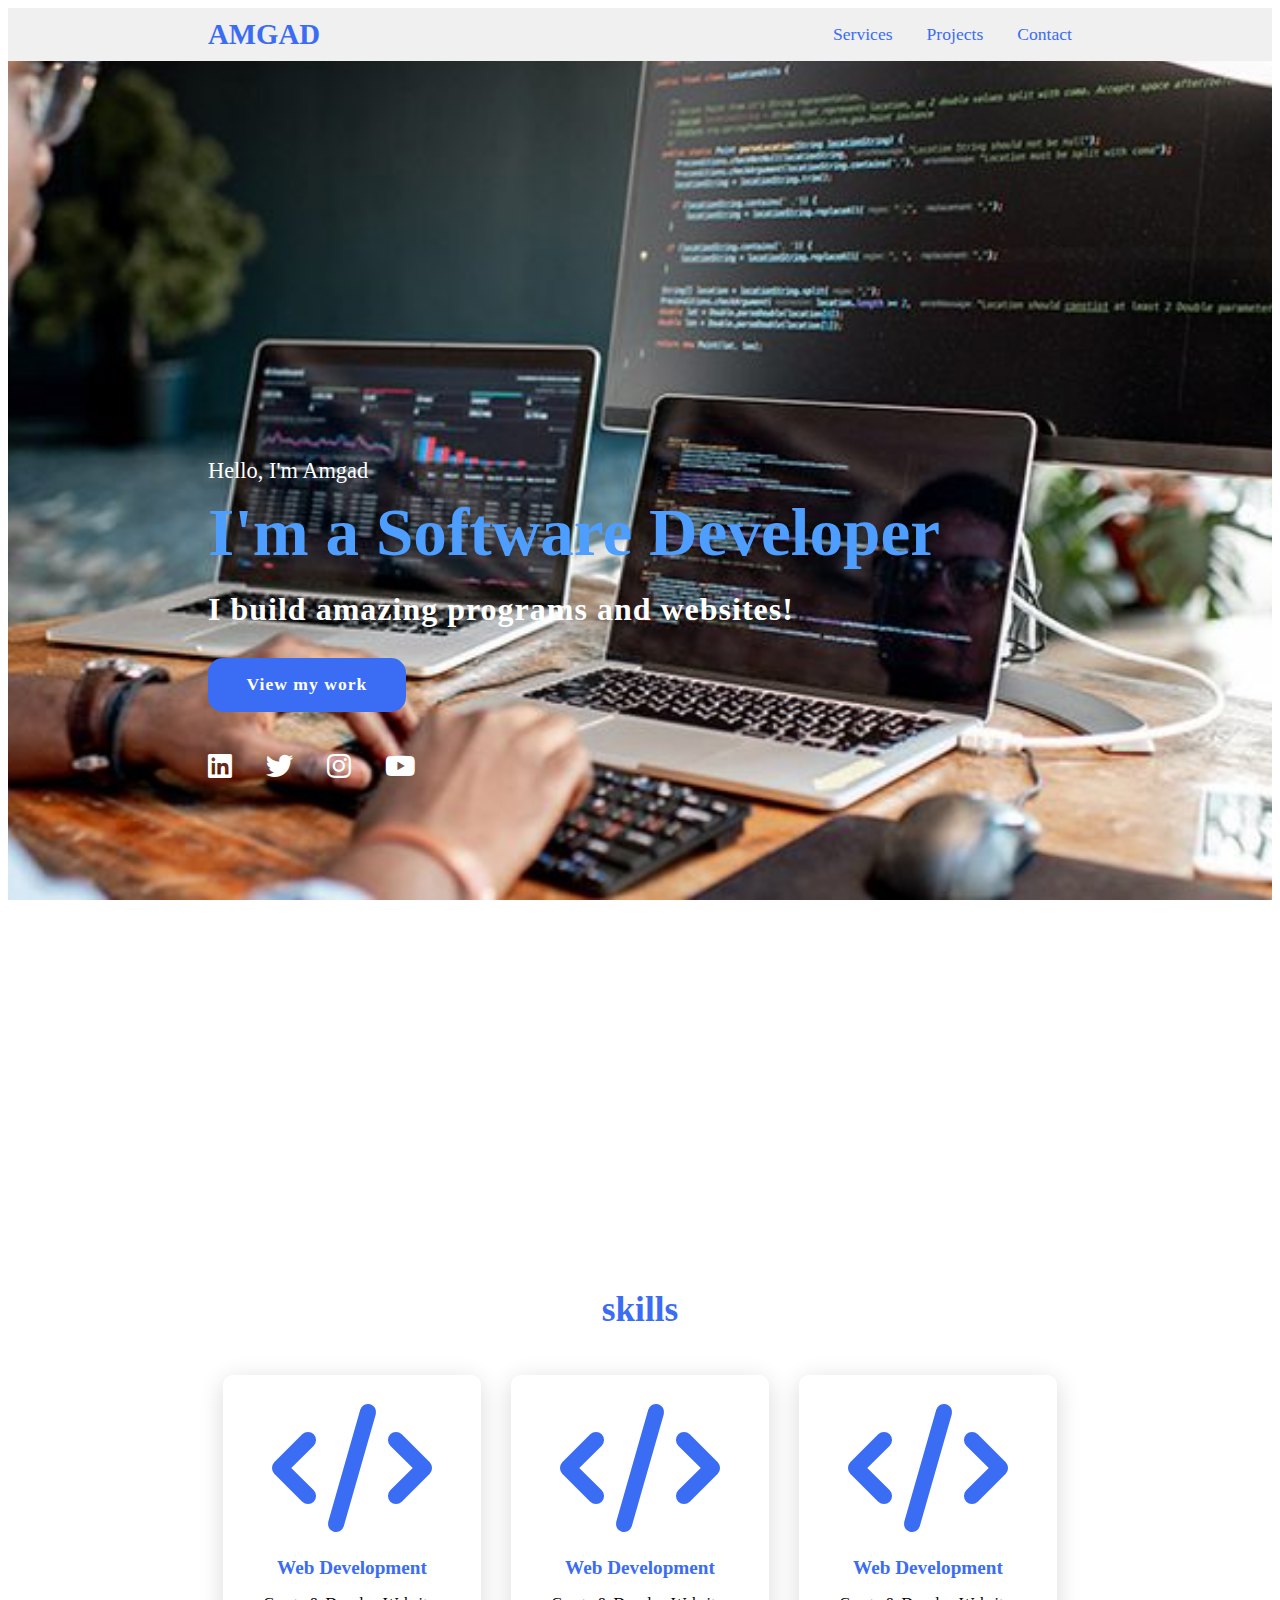
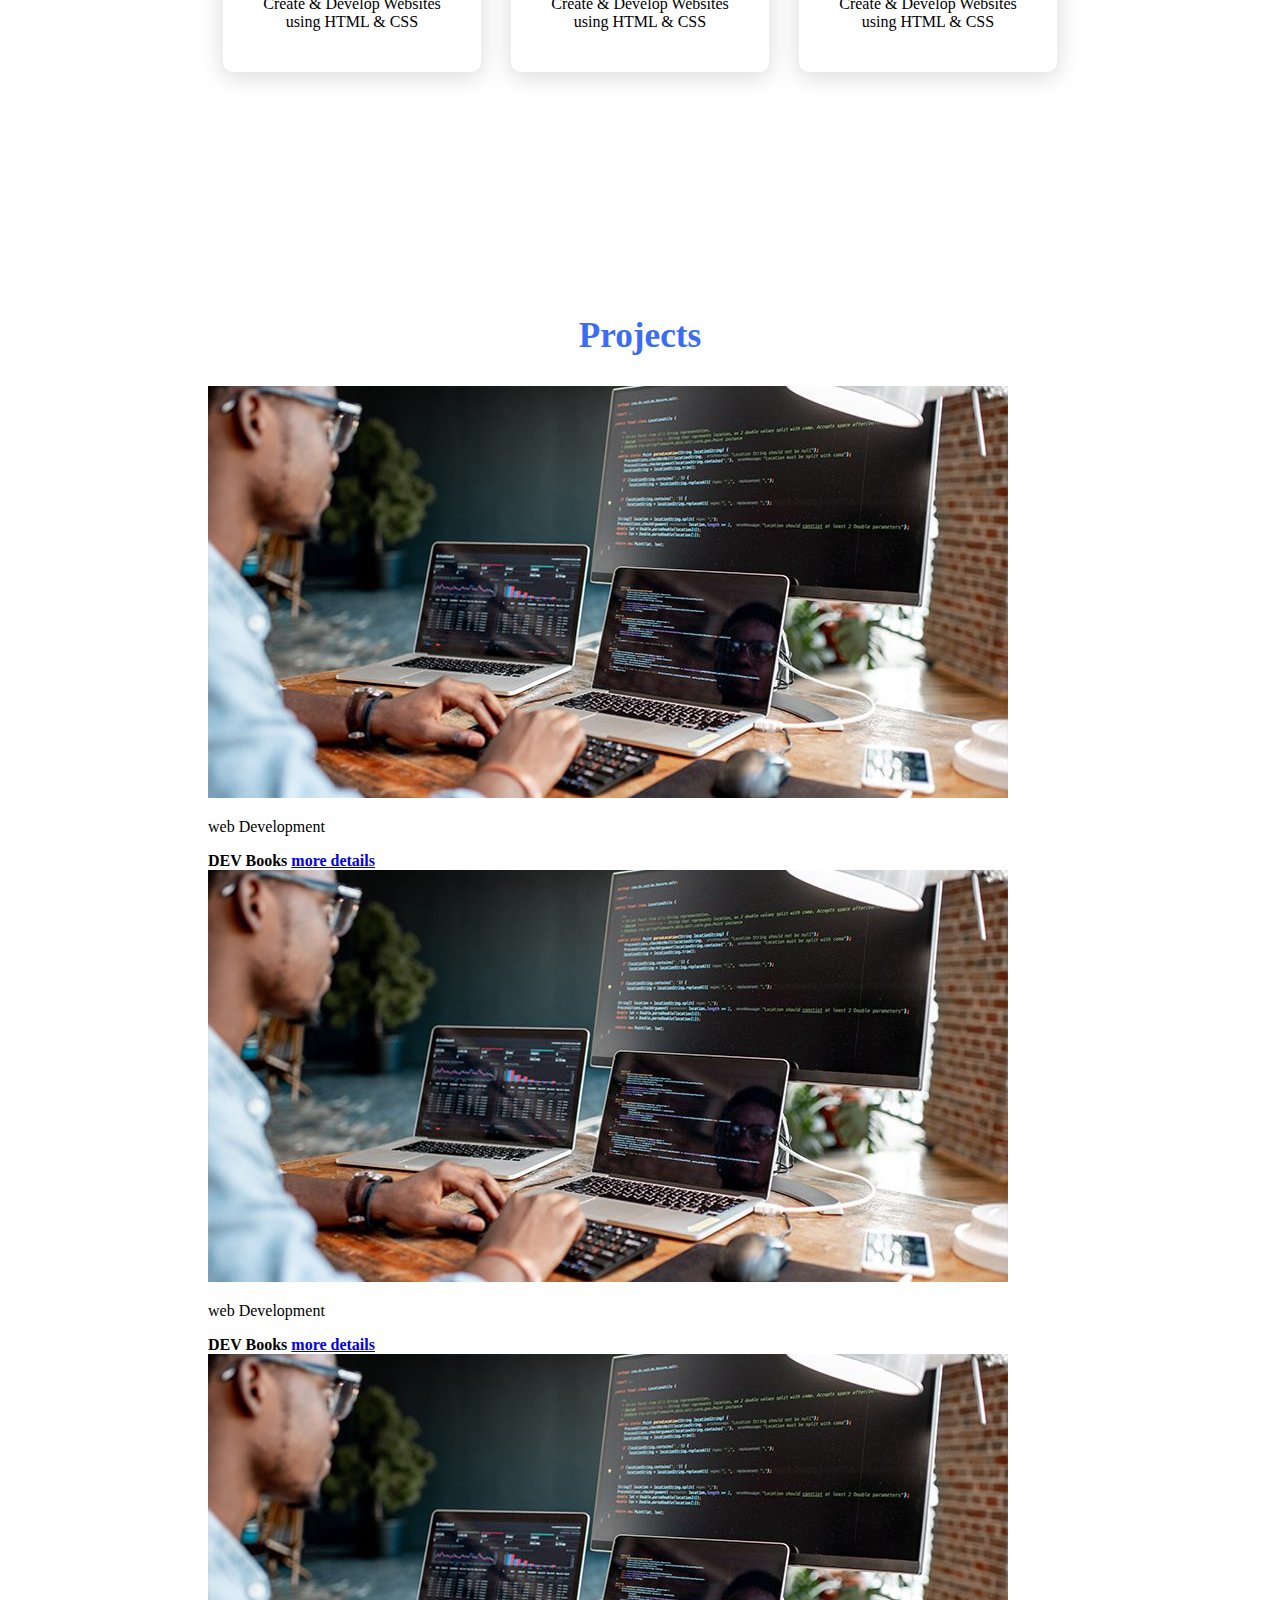
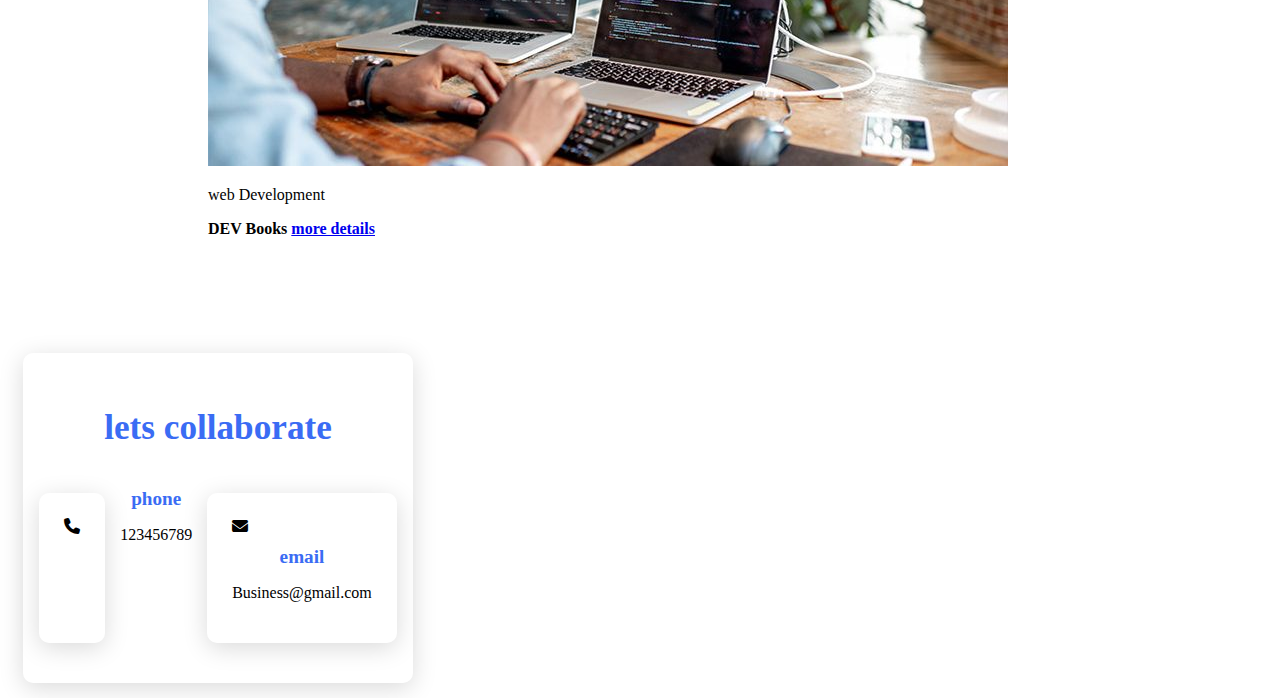
<file: index.html>
<!DOCTYPE html>
<html lang="en">

<head>
    <title>Document</title>
    <link rel="stylesheet" href="style.css">
    <link rel="stylesheet" href="all.min.css">
</head>

<body>
    <header>
        <a href="#" class="logo">Amgad</a>
        <nav class="navigation">
            <a href="#services">Services</a>
            <a href="#projects">Projects</a>
            <a href="#contact">Contact</a>
        </nav>
    </header>
    <section class="main">
        <div>
            <h2>Hello, I'm Amgad<br>
            <span>I'm a Software Developer</span></h2>
            <h3>I build amazing programs and websites!</h3>
            <a href="#projects" class="main-btn">View my work</a>
            <div class="social-icons">
                <a href="#"><i class="fab fa-linkedin"></i></a>
                <a href="#"><i class="fab fa-twitter"></i></a>
                <a href="#"><i class="fab fa-instagram"></i></a>
                <a href="#"><i class="fab fa-youtube"></i></a>
            </div>
        </div>
    </section>
    <section class="cards" id="skills">
        <h2 class="title">skills</h2>
        <div class="content">
            <div class="card">
                <div class="icon">
                    <i class="fas fa-code"></i>
                </div>
                <div class="info">
                    <h3>Web Development</h3>
                    <p>Create & Develop Websites using HTML & CSS</p>
                </div>
            </div>

            <div class="card">
                <div class="icon">
                    <i class="fas fa-code"></i>
                </div>
                <div class="info">
                    <h3>Web Development</h3>
                    <p>Create & Develop Websites using HTML & CSS</p>
                </div>
            </div>

            <div class="card">
                <div class="icon">
                    <i class="fas fa-code"></i>
                </div>
                <div class="info">
                    <h3>Web Development</h3>
                    <p>Create & Develop Websites using HTML & CSS</p>
                </div>
            </div>
        </div>
    </section>

    <section class="Projects" id="Projects">
        <h2 class="title">Projects</h2>
        <div class="Project-card">
            <div class="project-image">
                <img src="soft.jpg">
            </div>
            <div class="project-info">
                <p class="project-category">web Development</p>
                <strong class="project-title">
                    <span>DEV Books</span>
                    <a href="#" class="more-details">more details</a>
                </strong> 
            </div>
        </div>
        <div class="Project-card">
            <div class="project-image">
                <img src="soft.jpg">
            </div>
            <div class="project-info">
                <p class="project-category">web Development</p>
                <strong class="project-title">
                    <span>DEV Books</span>
                    <a href="#" class="more-details">more details</a>
                </strong> 
            </div>
        </div><div class="Project-card">
            <div class="project-image">
                <img src="soft.jpg">
            </div>
            <div class="project-info">
                <p class="project-category">web Development</p>
                <strong class="project-title">
                    <span>DEV Books</span>
                    <a href="#" class="more-details">more details</a>
                </strong> 
            </div>
        </div>

    </section>
    <section class="card contact" id="contact">
        <h2 class="title">lets collaborate</h2>
        <div class="content">
            <div class="card">
                <i class="fas fa-phone"></i>
            </div>
            <div class="info">
                <h3>phone</h3>
                <p>123456789</p>
            </div>
            <div class="card">
                <i class="fas fa-envelope"></i>
                <div class="info">
                    <h3>email</h3>
                    <p>Business@gmail.com</p>
                </div>
            </div>
        </div>
    </section>
</body>

</html>
</file>
<file: style.css>
header {
    background-color: #f0f0f0;
    width: calc(100% - 400px);
    z-index: 999;
    display: flex;
    justify-content: space-between;
    align-items: center;
    padding: 10px 200px ;
}
.logo{
    text-decoration: none;
    color: #3a6cf4;
    text-transform: uppercase;
    font-weight: 700;
    font-size: 1.8em;
}
.navigation a{
    color: #3a6cf4;
    text-decoration: none;
    font-size: 1.1em;
    font-weight: 500;
    padding-left: 30px;
}
.navigation a:hover{
    color: #601cfc;
}

/* Section  */
section {
    padding: 100px 200px;
}
.main {
    width: calc(100%-100px);
    min-height: 100vh;
    display: flex;
    align-items: center;
    background: url(soft.jpg) no-repeat;
    background-size: cover;
    background-position: center;
    background-attachment: fixed;
}
.main h2 {
    color: #fff;
    font-size: 1.4em;
    font-weight: 500;
}

.main h2 span {
    display: inline-block;
    margin-top: 10px;
    color: #4e9eff;
    font-size: 3em;
    font-weight: 600;
}
.main h3 {
    color: #fff;
    font-size: 2em;
    font-weight: 700;
    letter-spacing: 1px;
    margin-top: 10px;
    margin-bottom: 30px;
}
.main-btn {
    color: #fff;
    background-color: #3a6cf4;
    text-decoration: none;
    font-size: 1.1em;
    font-weight: 600;
    display: inline-block;
    padding: 0.9375em 2.1875em;
    letter-spacing: 1px;
    border-radius: 15px;
    margin-bottom: 40px;
    transition: 0.7s ease;
}

.main-btn:hover {
    background-color: #0a49f6;
    transform: scale(1.1);
}
.social-icons{
    z-index: 1000000;
}
.social-icons a {
    color: #fff;
    font-size: 1.7em;
    padding-right: 30px;
}

/* Skills */
.title {
    display: flex;
    justify-content: center;
    color: #3a6cf4;
    font-size: 2.2em;
    font-weight: 800;
    margin-bottom: 30px;
}
.content {
    display: flex;
    justify-content: center;
    flex-direction: row;
    flex-wrap: nowrap;
}
.card {
    background-color: #fff;
    width: 21.25em;
    box-shadow: 0 5px 25px rgba(1 1 1 / 15%);
    border-radius: 10px;
    padding: 25px;
    margin: 15px;
    transition: 0.7s ease;
}

.card:hover {
    transform: scale(1.1);
}
.card .icon {
    color: #3a6cf4;
    font-size: 8em;
    text-align: center;
}
.info {
    text-align: center;
}

.info h3{
    color: #3a6cf4;
    font-size: 1.2em;
    font-weight: 700;
    margin: 10px;
}

/* media */
@media (max-width:1023px){
    header{
        padding: 12px 20px;
    }

    .navigation a{
        padding-left: 10px;
    }

    .title{
        font-size: 1.8em;
    }

    section{
        padding: 80px 20px;
    }
    .content{
        flex-direction: column;
        align-items: center;
    }
    header{
        width: calc(100% - 40px)
    }

}
@media (max-width:641px){
    body{
        font-size: 12px;
    }

    .main-content h2{
        font-size: 0.8em;
    }

    .main-content h3{
        font-size: 1.4em;
    }
    header{
        width: calc(100% - 40px)
    }
}
@media (max-width:300px){
    body{
        font-size: 10px;
     
    }
}
</file>
